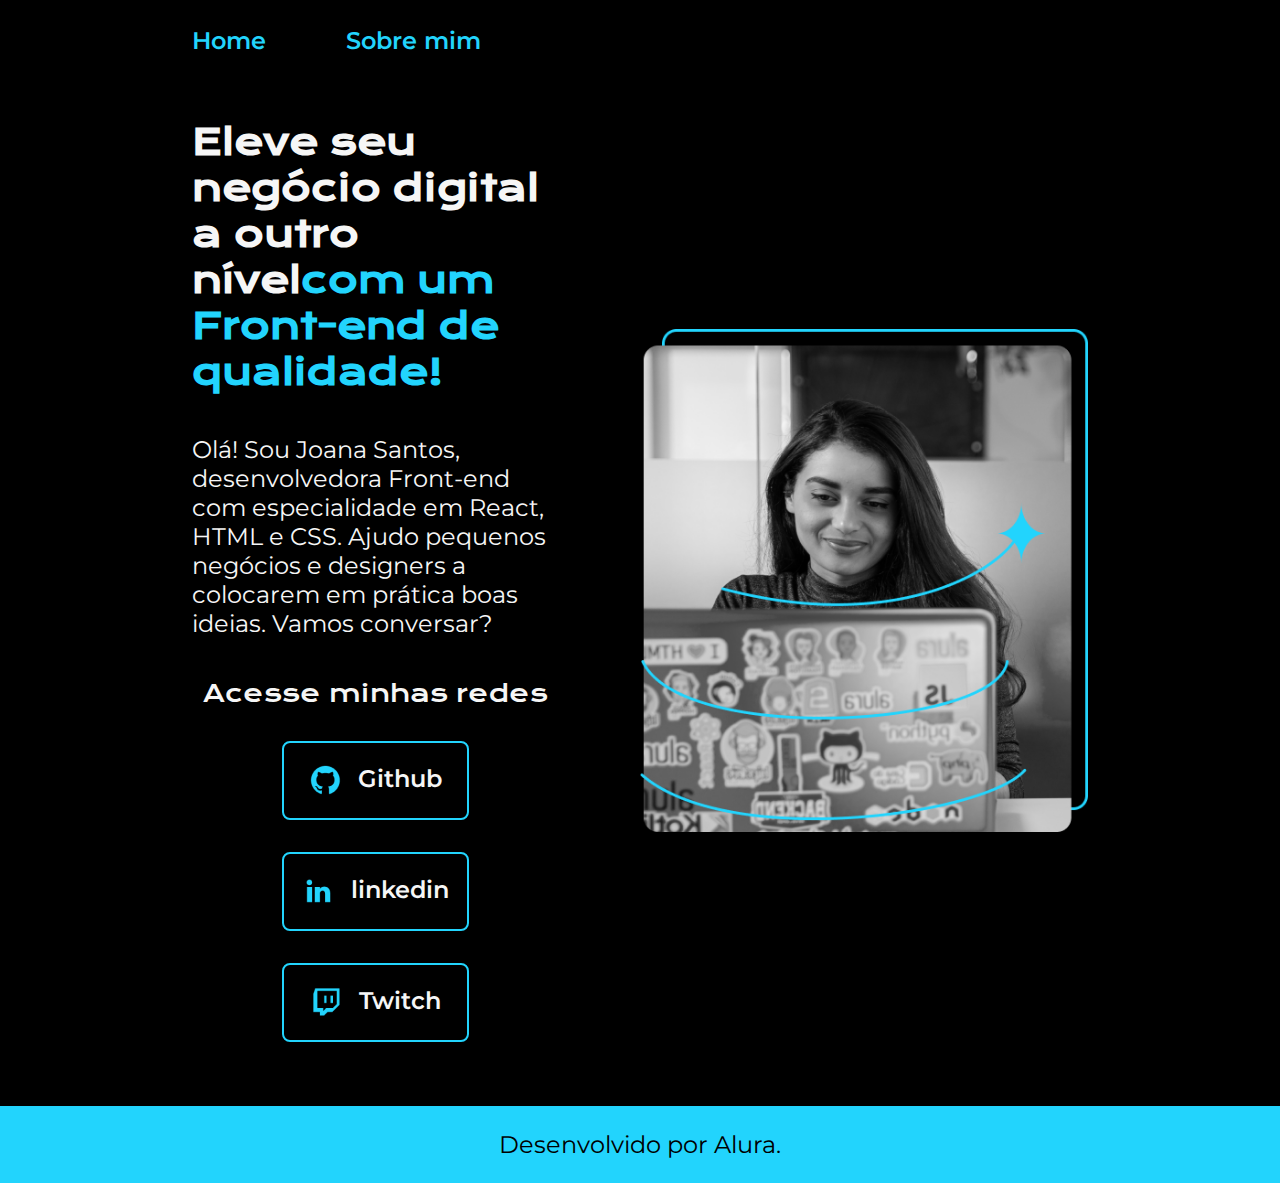
<file: index.html>
<!DOCTYPE html>
<html lang="pt-br">

<head>
    <meta charset="UTF-8">
    <meta http-equiv="X-UA-Compatible" content="IE=edge">
    <meta name="viewport" content="width=device-width, initial-scale=1.0">
    <title>Portifolio</title>
    <link rel="stylesheet" href="./styles/style.css">
</head>

<body>
    <header class="cabecalho">
        <nav class="cabecalho__menu">
            <a class="cabecalho__menu__link" href="index.html">Home</a>
            <a class="cabecalho__menu__link" href="about.html">Sobre mim</a>
        </nav>
    </header>
    <main class="apresentacao">
        <section class="apresentacao__conteudo">
            <h1 class="apresentacao__conteudo__titulo">Eleve seu negócio digital a outro nível<strong 
            class="titulo-destaque">com um Front-end de qualidade!
            </strong></h1>
            <p class="apresentacao__conteudo__texto">Olá! Sou Joana Santos, desenvolvedora
            Front-end com especialidade em React, HTML e
            CSS. Ajudo pequenos negócios e designers a
            colocarem em prática boas ideias. Vamos
            conversar?</p>
            <div class="apresentacao__links">
                <h2 class="apresentacao__links__subtitulo">Acesse minhas redes</h2>
                <a class="apresentacao__links__navegacao" href="https://github.com/rafaballerini">
                    <img src="./assets/github.png">
                    Github
                </a>
                <a class="apresentacao__links__navegacao" href="https://linkedin.com/in/rafaellaballerini">
                    <img src="./assets/linkedin.png">
                    linkedin
                </a>
                <a class="apresentacao__links__navegacao" href="https://twitch.tv/guilimadev">
                    <img src="./assets/twitch.png">
                    Twitch
                </a>
            </div>
        </section>
        <img class="apresentacao_imagem" src="./assets/imagem.png" alt="Foto da Joana Santos programando">
    </main>
    <footer class="rodape">
        <p>Desenvolvido por Alura.</p>
    </footer>
</body>

</html>
</file>
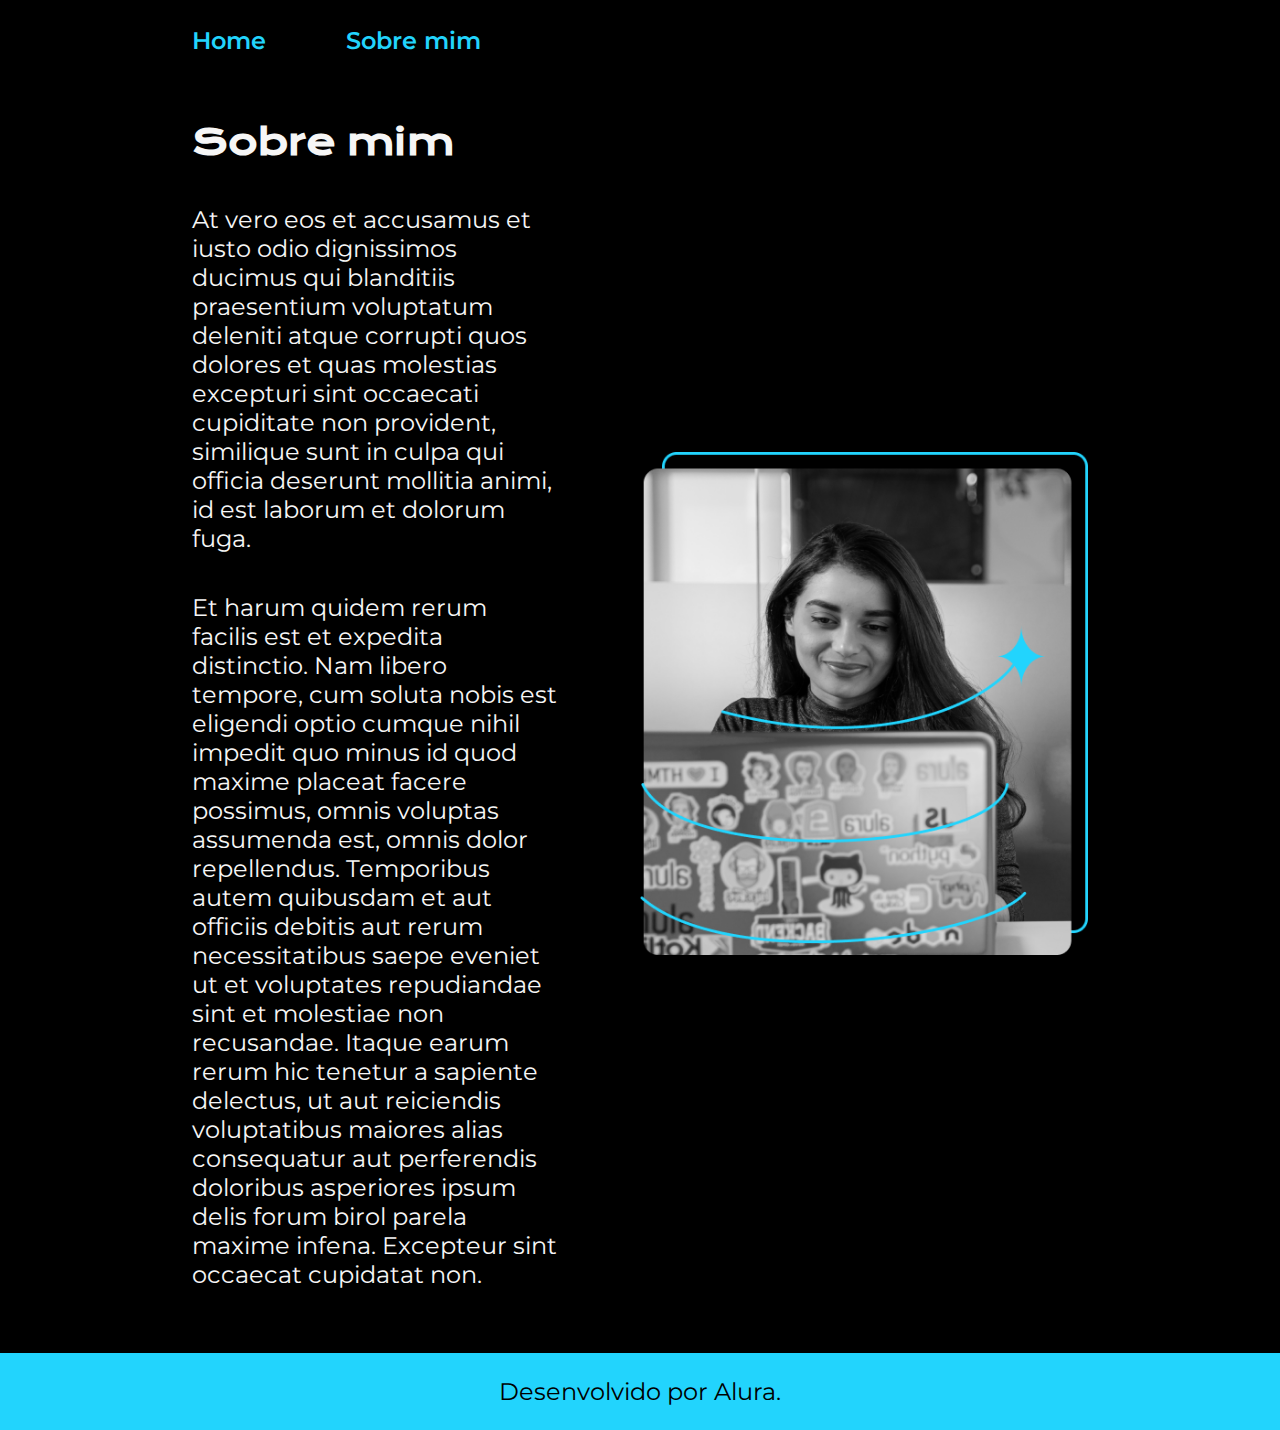
<file: about.html>
<!DOCTYPE html>
<html lang="pt-br">

<head>
    <meta charset="UTF-8">
    <meta http-equiv="X-UA-Compatible" content="IE=edge">
    <meta name="viewport" content="width=device-width, initial-scale=1.0">
    <title>Sobre mim</title>
    <link rel="stylesheet" href="./styles/style.css">
</head>

<body>
    <header class="cabecalho">
        <nav class="cabecalho__menu">
            <a class="cabecalho__menu__link" href="index.html">Home</a>
            <a class="cabecalho__menu__link" href="about.html">Sobre mim</a>
        </nav>
    </header>

    <main class="apresentacao">
        <section class="apresentacao__conteudo">
            <h1 class="apresentacao__conteudo__titulo">Sobre mim</h1>
            <p class="apresentacao__conteudo__texto">At vero eos et accusamus et iusto odio dignissimos ducimus qui blanditiis praesentium voluptatum deleniti
                atque corrupti quos dolores et quas molestias excepturi sint occaecati cupiditate non provident,
                similique sunt in culpa qui officia deserunt mollitia animi, id est laborum et dolorum fuga.
            </p>
            <p class="apresentacao__conteudo__texto">
                Et harum quidem rerum facilis est et expedita distinctio. Nam libero tempore, cum soluta nobis est
                eligendi optio cumque nihil impedit quo minus id quod maxime placeat facere possimus, omnis voluptas
                assumenda est, omnis dolor repellendus. Temporibus autem quibusdam et aut officiis debitis aut rerum
                necessitatibus saepe eveniet ut et voluptates repudiandae sint et molestiae non recusandae. Itaque earum
                rerum hic tenetur a sapiente delectus, ut aut reiciendis voluptatibus maiores alias consequatur aut
                perferendis doloribus asperiores ipsum delis forum birol parela maxime infena. Excepteur sint occaecat
                cupidatat non.</p>
        </section>
        <img class="apresentacao_imagem" src="./assets/imagem.png" alt="Foto da Joana Santos programando">
    </main>

    <footer class="rodape">
        <p>Desenvolvido por Alura.</p>
    </footer>
</body>

</html>
</file>
<file: styles/style.css>
@import url('https://fonts.googleapis.com/css2?family=Krona+One&family=Montserrat:wght@400;600&display=swap');

:root {
    --cor-primaria: #000000;
    --cor-secundaria: #F6F6F6;
    --cor-terciaria: #22D4FD;
    --cor-hover: #272727;

    --fonte-primaria: 'Krona One', sans-serif;
    --fonte-secundaria: 'Montserrat', sans-serif;
}
*{
    margin: 0;
    padding: 0;
}

body{
    box-sizing: border-box;
    background-color: var(--cor-primaria);
    color: var(--cor-secundaria);
}
.cabecalho{
    padding: 2% 0% 0% 15%;
}
.cabecalho__menu{
    display: flex;
    gap: 80px;
}
.cabecalho__menu__link{
    font-family: var(--fonte-secundaria);
    font-size: 1.5rem;
    font-weight: 600;
    color: var(--cor-terciaria);
    text-decoration: none;
}
.apresentacao{
    padding: 5% 15%;
    display: flex;
    align-items: center;
    justify-content: space-between;
    gap: 82px;
}
.apresentacao__conteudo{
    width: 50%;
    display: flex;
    flex-direction: column;
    gap: 40px;
}

.apresentacao__conteudo__titulo{
    font-size: 36px;
    font-family: var(--fonte-primaria);
}
.titulo-destaque{
    color: var(--cor-terciaria);
}
.apresentacao__conteudo__texto{
    font-size: 1.5rem;
    font-family: var(--fonte-secundaria);
}

.apresentacao__links{
    display: flex;
    flex-direction: column;
    justify-content: space-between;
    align-items: center;
    gap: 32px;
}
.apresentacao__links__subtitulo{
    font-family: var(--fonte-primaria);
    font-weight: 400;
    font-size: 1.5rem;
}
.apresentacao__links__navegacao {
    display: flex;
    justify-content: center;
    gap: 16px;
    border: 2px solid var(--cor-terciaria);
    width: 50%;
    text-align: center;
    border-radius: 8px;
    font-size: 1.5rem;
    font-weight: 600;
    padding: 21.5px 0;
    text-decoration: none;
    color: var(--cor-secundaria);
    font-family: var(--fonte-secundaria);
}
.apresentacao__links__link:hover{
    background-color: var(--cor-hover);
}
.apresentacao_imagem {
    width: 50%
}
.rodape{
    color: var(--cor-primaria);
    background-color: var(--cor-terciaria);
    padding: 24px;
    text-align: center;
    font-family: var(--fonte-secundaria);
    font-size: 1.5rem;
    font-weight: 400;
}

@media (max-width: 1200px) {
    .cabecalho {
        padding: 10%
}

    .cabecalho__menu {
        justify-content: center;
    }

    .apresentacao {
        flex-direction: column-reverse;
        padding: 5%;
    }

    .apresentacao__conteudo {
        width: auto;
    }
    }
</file>
